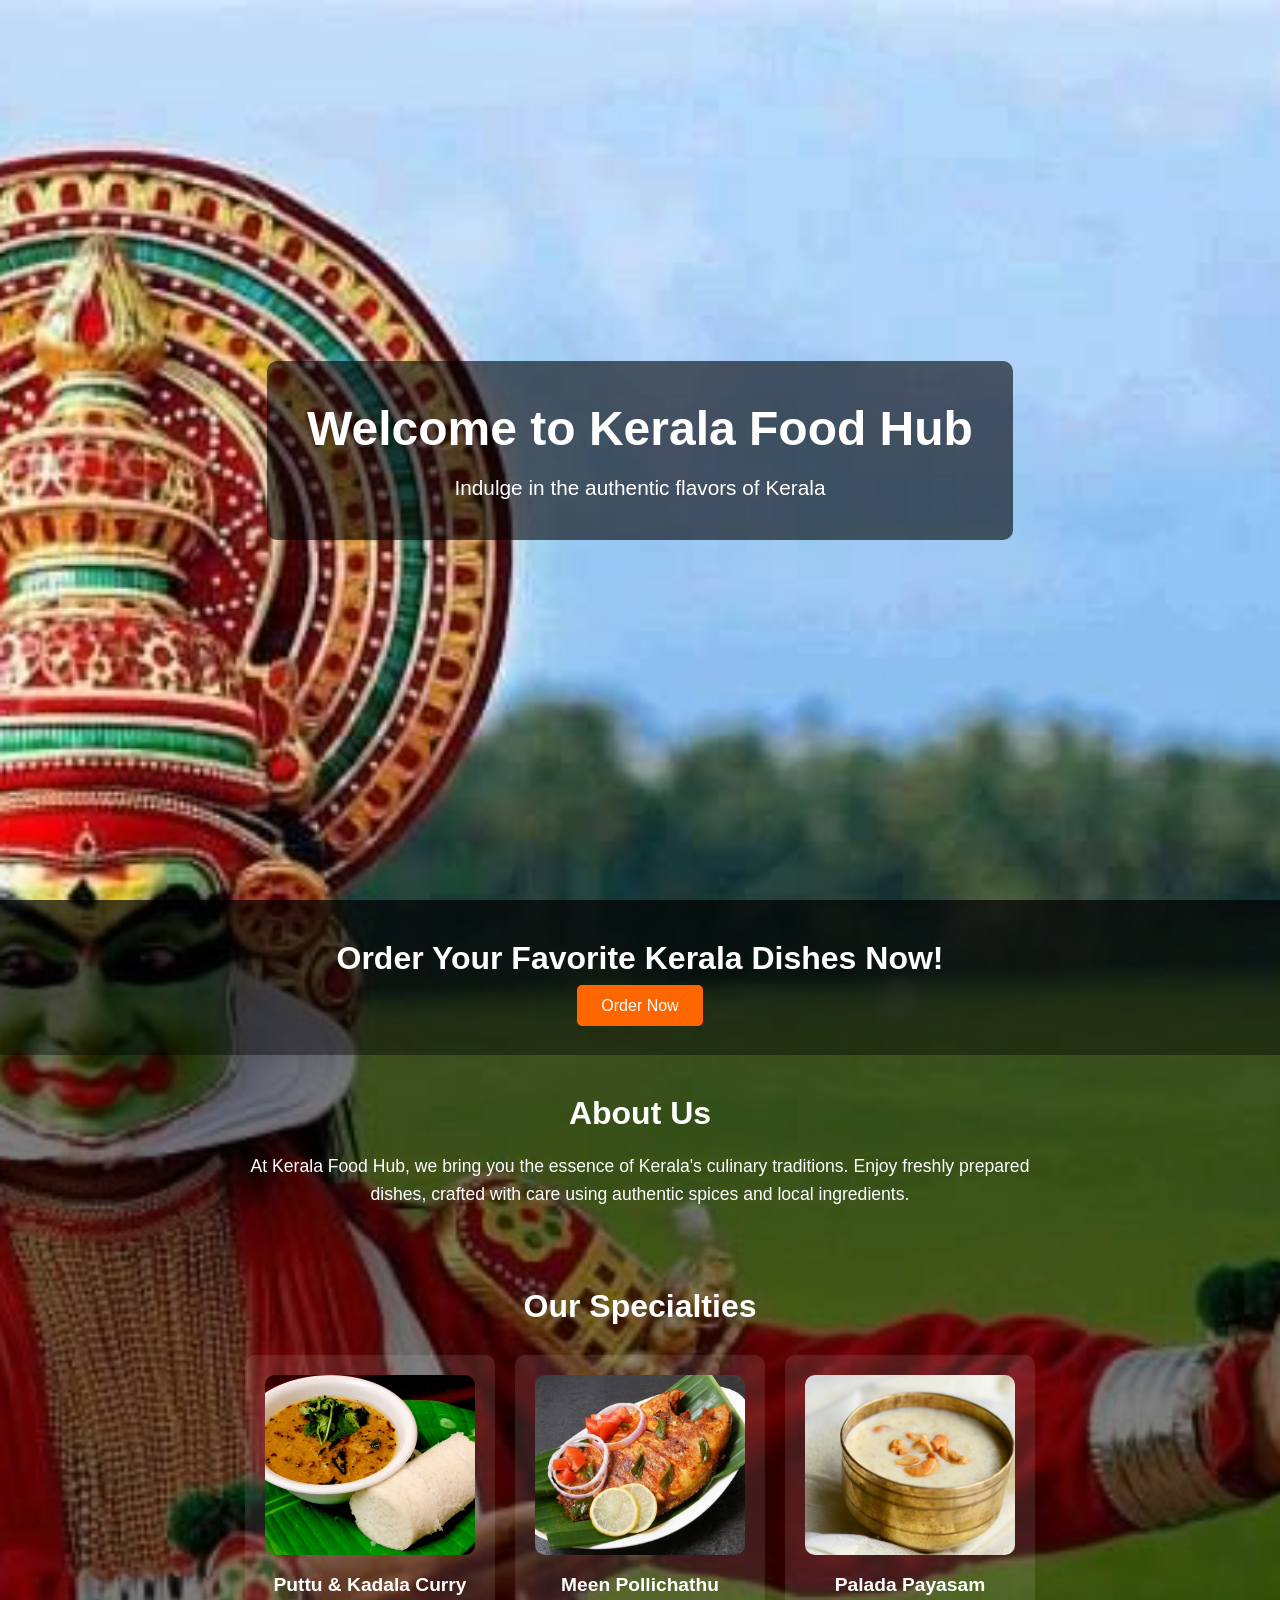
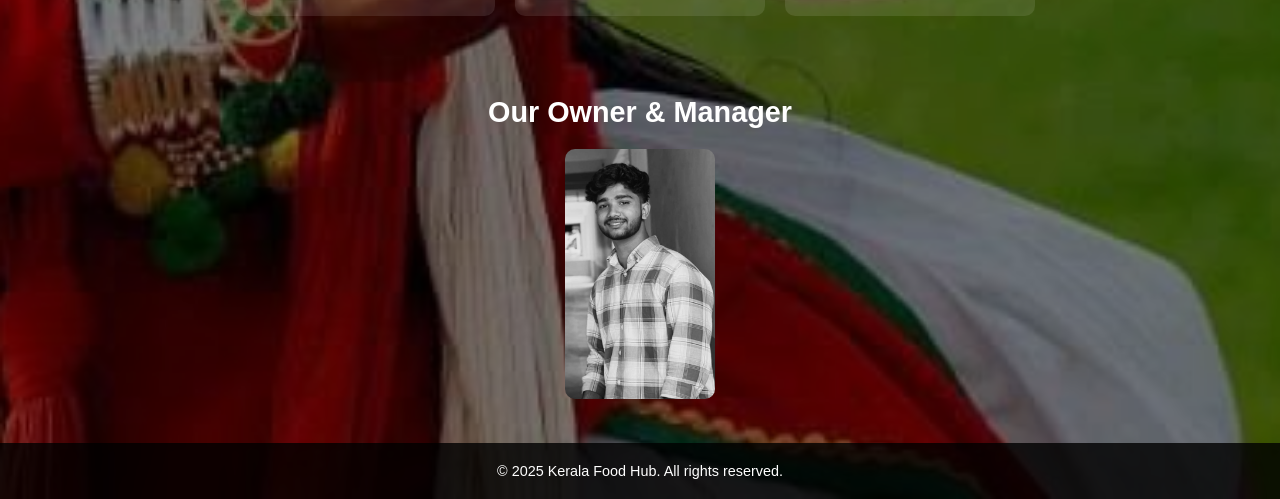
<file: home.html>
<!DOCTYPE html>
<html lang="en">
<head>
    <meta charset="UTF-8">
    <meta name="viewport" content="width=device-width, initial-scale=1.0">
    <title>Kerala Food Hub</title>

    <style>
        /* General Reset */
        * {
            margin: 0;
            padding: 0;
            box-sizing: border-box;
        }

        body {
            font-family: 'Poppins', sans-serif;
            color: #fff;
        }

        /* Hero Section */
        .hero {
            position: relative;
            height: 100vh;
            display: flex;
            align-items: center;
            justify-content: center;
            text-align: center;
        }

        .overlay {
            background-color: rgba(0, 0, 0, 0.6);
            padding: 40px;
            border-radius: 10px;
        }

        .hero h1 {
            font-size: 3rem;
            margin-bottom: 20px;
        }

        .hero p {
            font-size: 1.3rem;
        }

        /* Call to Action */
        .cta {
            background-color: rgba(0, 0, 0, 0.7);
            padding: 40px 20px;
            text-align: center;
        }

        .cta h2 {
            font-size: 2rem;
            margin-bottom: 20px;
        }

        .btn-secondary {
            text-decoration: none;
            background-color: #ff6600;
            padding: 12px 24px;
            color: #fff;
            border-radius: 5px;
            transition: background 0.3s;
        }

        .btn-secondary:hover {
            background-color: #e65c00;
        }

        /* About Section */
        .about {
            background-color: rgba(0, 0, 0, 0.5);
            padding: 40px 20px;
            text-align: center;
        }

        .about h2 {
            margin-bottom: 20px;
            font-size: 2rem;
        }

        .about p {
            max-width: 800px;
            margin: 0 auto;
            font-size: 1.1rem;
            line-height: 1.6;
        }

        /* Highlights */
        .highlights {
            padding: 40px 20px;
            text-align: center;
            background-color: rgba(0, 0, 0, 0.5);
        }

        .highlights h2 {
            margin-bottom: 30px;
            font-size: 2rem;
        }

        .highlight-container {
            display: flex;
            gap: 20px;
            justify-content: center;
            flex-wrap: wrap;
        }

        .highlight-item {
            background-color: rgba(255, 255, 255, 0.1);
            padding: 20px;
            border-radius: 10px;
            width: 250px;
            text-align: center;
        }

        .highlight-item img {
            width: 100%;
            height: 180px;
            object-fit: cover;
            border-radius: 10px;
        }

        .highlight-item h3 {
            margin-top: 15px;
            font-size: 1.2rem;
        }

        /* Owner Section */
        .owner {
            text-align: center;
            padding: 40px 20px;
            background-color: rgba(0, 0, 0, 0.5);
        }

        .owner h3 {
            margin-bottom: 20px;
            font-size: 1.8rem;
        }

        .owner img {
            width: 150px;
            height: 250px;
            border-radius: 10px;
            object-fit: cover;
        }

        /* Footer */
        footer {
            background-color: rgba(0, 0, 0, 0.9);
            text-align: center;
            padding: 20px;
            font-size: 0.9rem;
        }

        /* Responsive Queries */
        @media (max-width: 768px) {
            .hero h1 {
                font-size: 2rem;
            }

            .hero p {
                font-size: 1rem;
            }

            .highlight-container {
                flex-direction: column;
                align-items: center;
            }

            .highlight-item {
                width: 90%;
            }

            .owner img {
                width: 120px;
                height: 200px;
            }
        }

        @media (max-width: 480px) {
            .cta h2,
            .about h2,
            .highlights h2,
            .owner h3 {
                font-size: 1.5rem;
            }

            .btn-secondary {
                padding: 10px 20px;
                font-size: 1rem;
            }
        }
    </style>
</head>
<body style="background-image: url('bg1.jpg'); background-size: cover; background-repeat: no-repeat; background-position: center; margin: 0; padding: 0; font-family: 'Poppins', sans-serif;">

    <header class="hero">
        <div class="overlay">
            <h1>Welcome to Kerala Food Hub</h1>
            <p>Indulge in the authentic flavors of Kerala</p>
        </div>
    </header>

    <section class="cta">
        <h2>Order Your Favorite Kerala Dishes Now!</h2>
        <a href="menu.html" class="btn-secondary">Order Now</a>
    </section>

    <main>
        <section class="about">
            <h2>About Us</h2>
            <p>
                At Kerala Food Hub, we bring you the essence of Kerala's culinary traditions.
                Enjoy freshly prepared dishes, crafted with care using authentic spices and local ingredients.
            </p>
        </section>

        <section class="highlights">
            <h2>Our Specialties</h2>
            <div class="highlight-container">
                <div class="highlight-item">
                    <img src="puttukadala.jpg" alt="Puttu and Kadala Curry">
                    <h3>Puttu & Kadala Curry</h3>
                </div>
                <div class="highlight-item">
                    <img src="meen.jpg" alt="Meen Pollichathu">
                    <h3>Meen Pollichathu</h3>
                </div>
                <div class="highlight-item">
                    <img src="paalada.jpg" alt="Palada Payasam">
                    <h3>Palada Payasam</h3>
                </div>
            </div>
        </section>
    </main>

    <section class="owner">
        <h3><b>Our Owner & Manager</b></h3>
        <img src="harshan.jpg" alt="Owner">
    </section>

    <footer>
        <p>&copy; 2025 Kerala Food Hub. All rights reserved.</p>
    </footer>

</body>
</html>
</file>
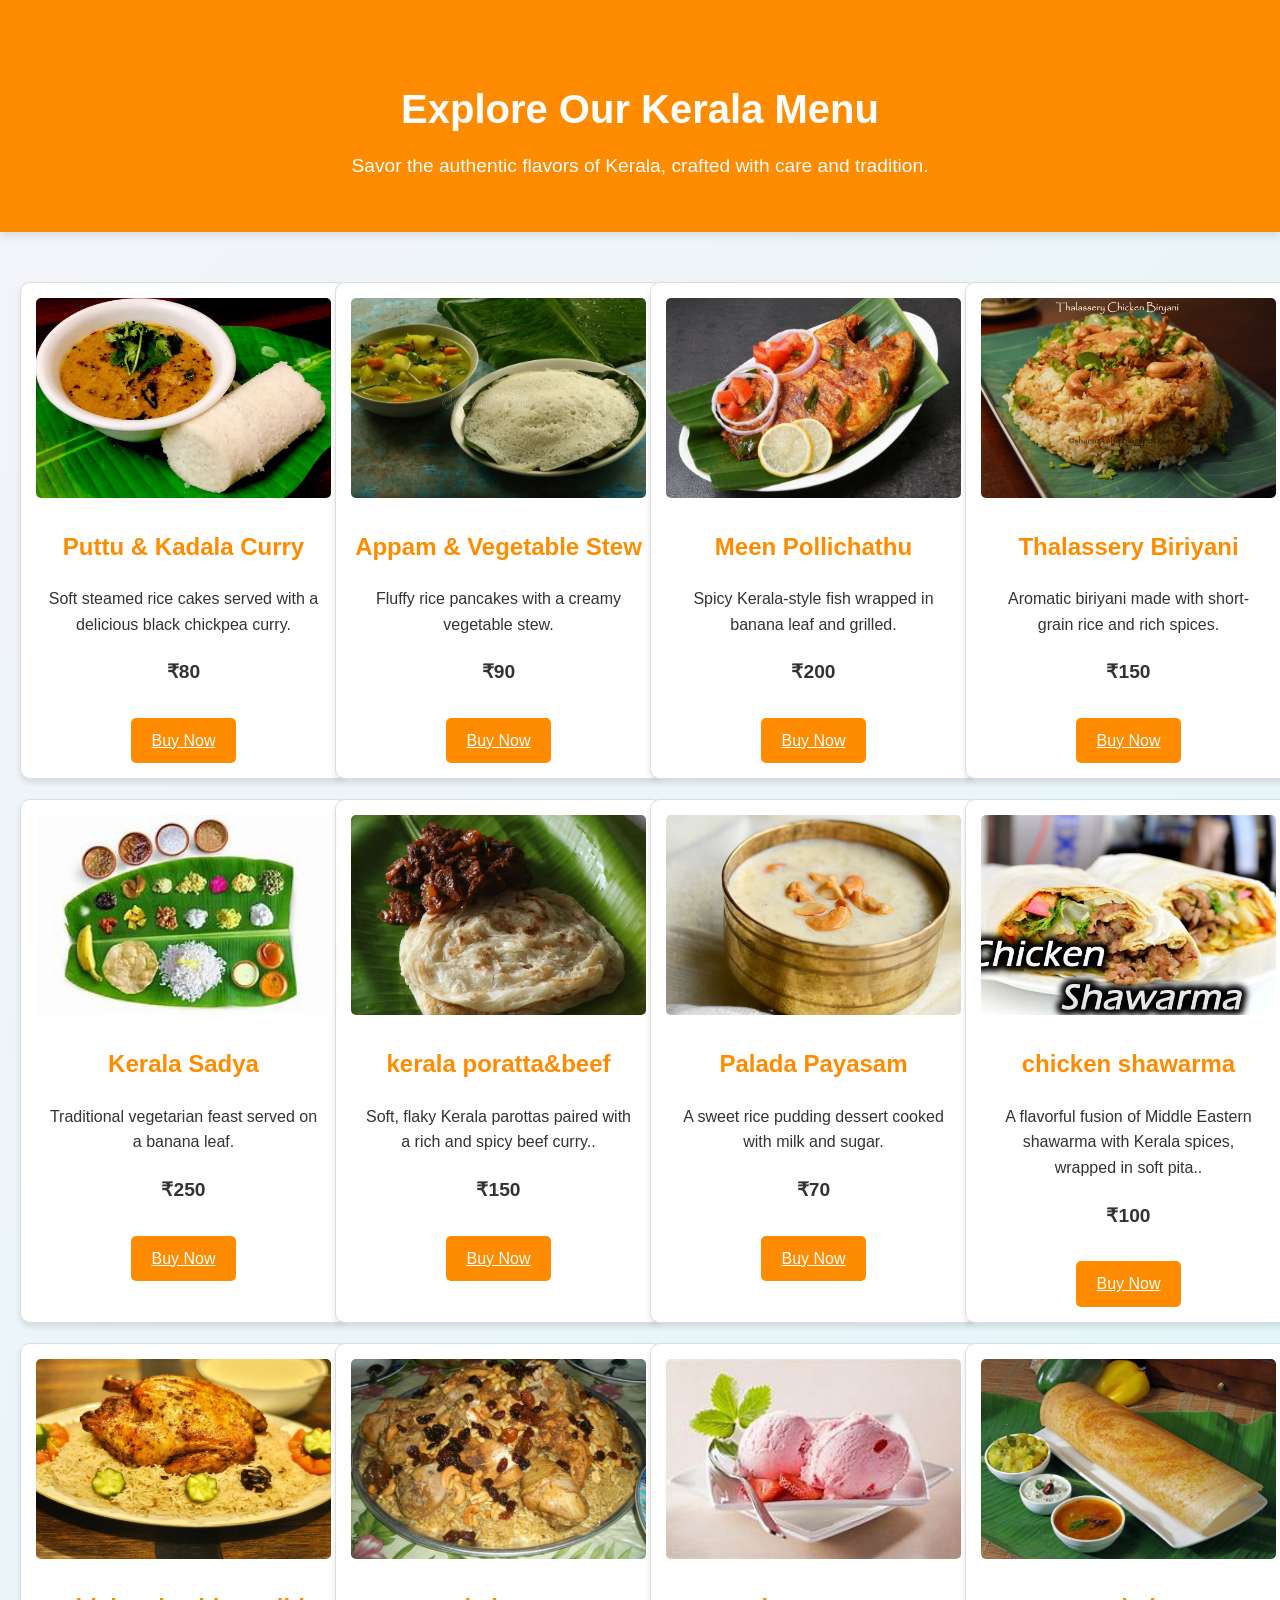
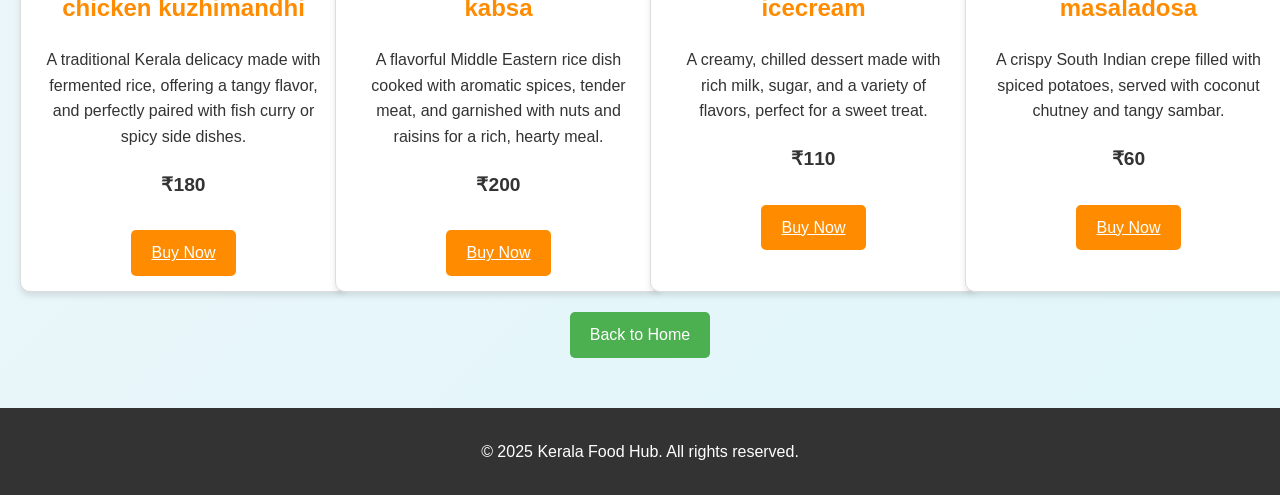
<file: menu.html>
<!DOCTYPE html>
<html lang="en">
<head>
    <meta charset="UTF-8">
    <meta name="viewport" content="width=device-width, initial-scale=1.0">
    <title>Kerala Food Menu</title>
    <link rel="stylesheet" href="styles.css">
</head>
<body>
    <header class="menu-header">
        <h1>Explore Our Kerala Menu</h1>
        <p>Savor the authentic flavors of Kerala, crafted with care and tradition.</p>
    </header>
    <main class="menu-container">
        <section class="menu-grid">
            <div class="menu-item">
                <img src="puttukadala.jpg" alt="Puttu and Kadala Curry">
                <h3>Puttu & Kadala Curry</h3>
                <p>Soft steamed rice cakes served with a delicious black chickpea curry.</p>
                <p class="price">₹80</p>
                <a href="payment.html?dish=puttu%20%26kadala%20curry" class="buy-btn">Buy Now</a>
            </div>
            <div class="menu-item">
                <img src="appam.webp" alt="Appam and Vegetable Stew">
                <h3>Appam & Vegetable Stew</h3>
                <p>Fluffy rice pancakes with a creamy vegetable stew.</p>
                <p class="price">₹90</p>
                <a href="payment.html?dish=appam%20%26 vegetable%20stew" class="buy-btn">Buy Now</a>
                
            </div>
            <div class="menu-item">
                <img src="meen.jpg" alt="Meen Pollichathu">
                <h3>Meen Pollichathu</h3>
                <p>Spicy Kerala-style fish wrapped in banana leaf and grilled.</p>
                <p class="price">₹200</p>
                <a href="payment.html?dish= %20 meen %20 pollichathu" class="buy-btn">Buy Now</a>
            </div>
            <div class="menu-item">
                <img src="biriyani.jpg" alt="Thalassery Biriyani">
                <h3>Thalassery Biriyani</h3>
                <p>Aromatic biriyani made with short-grain rice and rich spices.</p>
                <p class="price">₹150</p>
                <a href="payment.html?dish= %20 thalasseri %20 biriyani" class="buy-btn">Buy Now</a>
                
            </div>
            <div class="menu-item">
                <img src="sadya.jpeg" alt="Kerala Sadya">
                <h3>Kerala Sadya</h3>
                <p>Traditional vegetarian feast served on a banana leaf.</p>
                <p class="price">₹250</p>
                <a href="payment.html?dish= %20 kerala %20sadya" class="buy-btn">Buy Now</a>
            </div>
            <div class="menu-item">
                <img src="porottabeef.jpg" alt=" kerala poratta&beef">
                <h3> kerala poratta&beef</h3>
                <p>Soft, flaky Kerala parottas paired with a rich and spicy beef curry..</p>
                <p class="price">₹150</p>
                
                <a href="payment.html?dish=  porotta%26%20beef" class="buy-btn">Buy Now</a>
            </div>
            <div class="menu-item">
                <img src="paalada.jpg" alt="Palada Payasam">
                <h3>Palada Payasam</h3>
                <p>A sweet rice pudding dessert cooked with milk and sugar.</p>
                <p class="price">₹70</p>
                <a href="payment.html?dish= paalada%20 payasam" class="buy-btn">Buy Now</a>
            </div>
            <div class="menu-item">
                <img src="shawarma.jpg" alt="shawarma">
                <h3>chicken shawarma</h3>
                <p>A flavorful fusion of Middle Eastern shawarma with Kerala spices, wrapped in soft pita..</p>
                <p class="price">₹100</p>
                <a href="payment.html?dish= shawarma" class="buy-btn">Buy Now</a>
            </div>

            <div class="menu-item">
                <img src="kuzhimandhi.jpg" alt="kuzhimandhi">
                <h3> chicken kuzhimandhi</h3>
                <p> A traditional Kerala delicacy made with fermented rice, offering a tangy flavor, and perfectly paired with fish curry or spicy side dishes.</p>
                <p class="price">₹180</p>
                <a href="payment.html?dish= kuzhimandhi" class="buy-btn">Buy Now</a>
            </div>
            <div class="menu-item">
                <img src="Kabsa.jpg" alt="kabsa">
                <h3> kabsa</h3>
                <p>  A flavorful Middle Eastern rice dish cooked with aromatic spices, tender meat, and garnished with nuts and raisins for a rich, hearty meal.</p>
                <p class="price">₹200</p>
                <a href="payment.html?dish= kabsa" class="buy-btn">Buy Now</a>
            </div>

            <div class="menu-item">
                <img src="icecream.jpeg" alt="icecream">
                <h3> icecream</h3>
                <p> A creamy, chilled dessert made with rich milk, sugar, and a variety of flavors, perfect for a sweet treat.</p>
                <p class="price">₹110</p>
                <a href="payment.html?dish=icecream" class="buy-btn">Buy Now</a>
            </div>
            <div class="menu-item">
                <img src="masaladosa.jpg.crdownload" alt="masaladosa">
                <h3> masaladosa</h3>
                <p> A crispy South Indian crepe filled with spiced potatoes, served with coconut chutney and tangy sambar.</p>
                <p class="price">₹60</p>
                <a href="payment.html?dish=masaladosa" class="buy-btn">Buy Now</a>
            </div>


        </section>
        
<div class="back-to-home">
    <a href="index.html" class="back-btn">Back to Home</a>
</div>

    </main>
    <footer>
        <p>&copy; 2025 Kerala Food Hub. All rights reserved.</p>
    </footer>
</body>
</html>
</file>
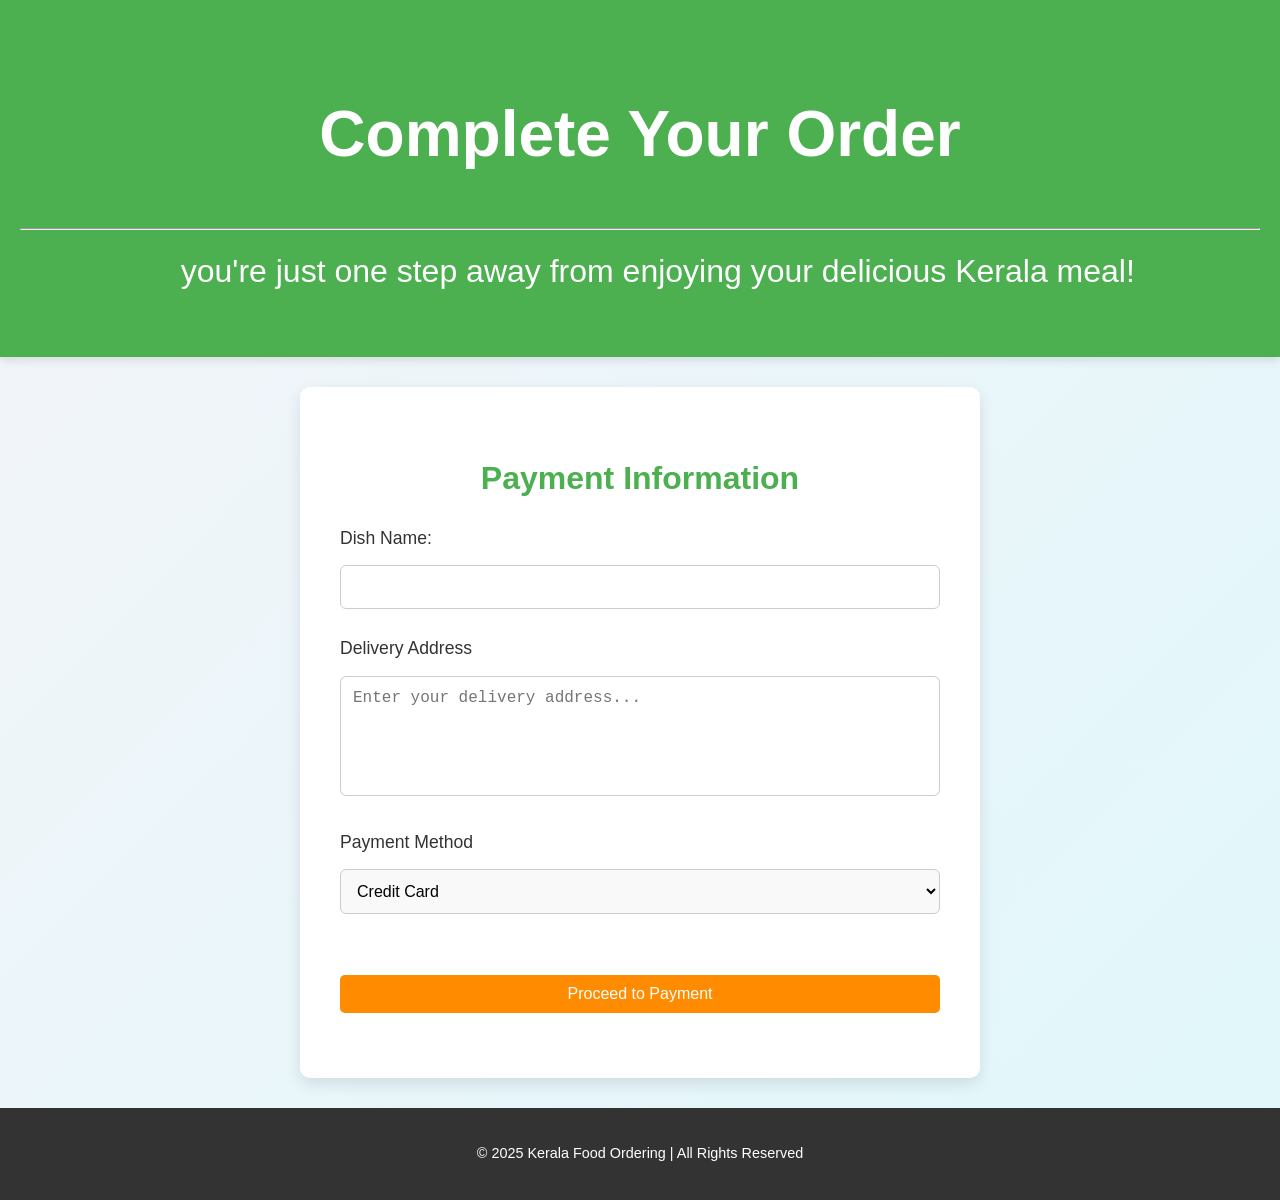
<file: payment.html>
<!DOCTYPE html>
<html lang="en">
<head>
    <meta charset="UTF-8">
    <meta name="viewport" content="width=device-width, initial-scale=1.0">
    <title>Payment Page</title>
    <link rel="stylesheet" href="styles.css">
</head>
<body bgcolor="white">
    <center>
        <!-- Header -->
        <header class="payment-header">
            <h1 align="center">Complete Your Order</h1>
            <p><hr> &nbsp;&nbsp;&nbsp;  you're just one step away from enjoying your delicious Kerala meal!</p>
        </header>

        <!-- Payment Form -->
        <div class="payment-form-container">
            <h2>Payment Information</h2>
            <form align="center" action="thankyou.html" method="GET">
                <div class="form-group">
                    <label for="dish">Dish Name:</label>
                    <input type="text" id="dish" name="dish" value="" readonly>
                </div>

                <div class="form-group">
                    <label for="address">Delivery Address</label>
                    <textarea id="address" name="address" placeholder="Enter your delivery address..." required></textarea>
                </div>

                <div class="form-group">
                    <label for="payment">Payment Method</label>
                    <select id="payment" name="payment" required>
                        <option value="credit-card">Credit Card</option>
                        <option value="debit-card">Debit Card</option>
                        <option value="upi">UPI</option>
                        <option value="cash on delivery"> cash on delivery</option>
                    </select>
                </div>

                <div class="form-group"><br>
                    <button type="submit" class="buy-btn">Proceed to Payment</button>
                </div>
            </form>
        </div>

        <!-- Footer -->
        <footer class="payment-footer">
            <p>&copy; 2025 Kerala Food Ordering | All Rights Reserved</p>
        </footer>

        <script>
            // Get the dish name from the URL query string
            const urlParams = new URLSearchParams(window.location.search);
            const dishName = urlParams.get('dish');
            document.getElementById('dish').value = dishName; // Set the dish name in the input field
        </script>
    </center>
</body>
</html>
</file>
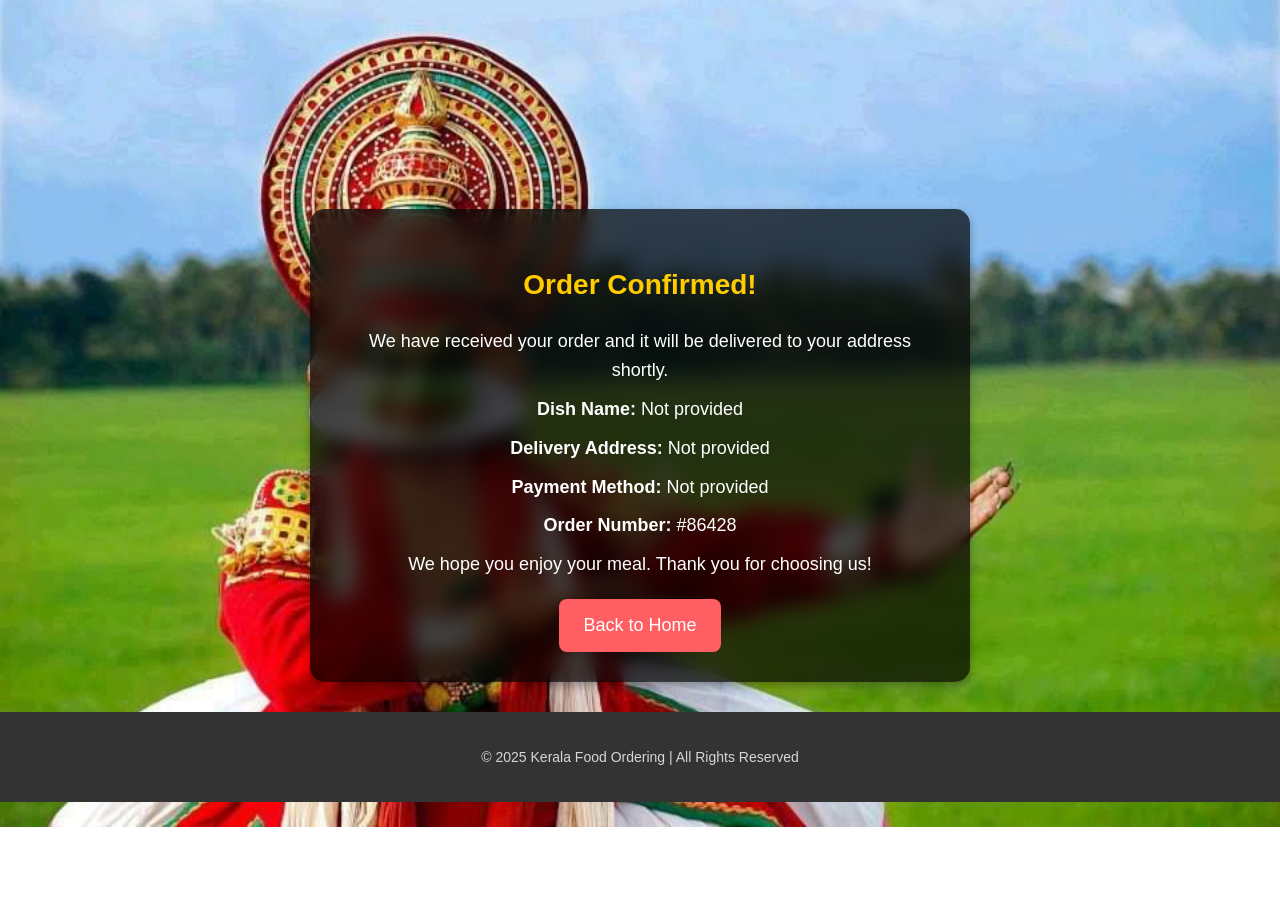
<file: thankyou.html>
<!DOCTYPE html>
<html lang="en">
<head>
    <meta charset="UTF-8">
    <meta name="viewport" content="width=device-width, initial-scale=1.0">
    <title>Thank You</title>
    <link rel="stylesheet" href="styles.css">
    <style>
        /* Background and Page Styling */
        body {
            font-family: 'Poppins', sans-serif;
            background-image: url('bg1.jpg');
            background-size: cover;
            background-repeat: no-repeat;
            background-position: center;
            color: white;
            text-align: center;
            margin: 0;
            padding: 0;
        }

        /* Header Styling */
        .thankyou-header {
            padding: 50px 20px;
        }

        .header-title {
            font-size: 50px;
            font-weight: bold;
            color: #ffcc00;
            text-shadow: 2px 2px 8px rgba(0, 0, 0, 0.5);
        }

        .header-subtitle {
            font-size: 24px;
            margin-top: 10px;
            color: white;
        }

        /* Thank You Message Styling */
        .thankyou-container {
            max-width: 600px;
            background: rgba(0, 0, 0, 0.7);
            padding: 30px;
            border-radius: 15px;
            box-shadow: 0 4px 10px rgba(0, 0, 0, 0.3);
            margin: 20px auto;
            backdrop-filter: blur(10px);
        }

        .thankyou-message h2 {
            font-size: 28px;
            color: #ffcc00;
        }

        .thankyou-message p {
            font-size: 18px;
            margin: 10px 0;
        }

        /* Button Styling */
        .thankyou-btn-container {
            margin-top: 20px;
        }

        .back-home-btn {
            display: inline-block;
            padding: 12px 24px;
            font-size: 18px;
            background: #ff5e62;
            color: white;
            text-decoration: none;
            border-radius: 8px;
            transition: 0.3s;
        }

        .back-home-btn:hover {
            background: #e64a19;
        }

        /* Footer */
        .thankyou-footer {
            margin-top: 30px;
            font-size: 14px;
            color: rgba(255, 255, 255, 0.8);
        }
    </style>
</head>
<body>
    <!-- Header Section -->
    
     <center>  <h1 class="header-title">THANK YOU!</h1>
        <p class="header-subtitle">Your delicious Kerala meal is on the way!</p>
     </center>

    <!-- Main Content -->
    <div class="thankyou-container">
        <div class="thankyou-message">
            <h2>Order Confirmed!</h2>
            <p>We have received your order and it will be delivered to your address shortly.</p>
            
            <!-- Display the order details -->
            <p><strong>Dish Name:</strong> <span id="dish-name"></span></p>
            <p><strong>Delivery Address:</strong> <span id="delivery-address"></span></p>
            <p><strong>Payment Method:</strong> <span id="payment-method"></span></p>

            <p><strong>Order Number:</strong> <span id="order-number"></span></p>
            <p>We hope you enjoy your meal. Thank you for choosing us!</p>
        </div>

        <!-- Call-to-Action Button -->
        <div class="thankyou-btn-container">
            <a href="home.html" class="back-home-btn">Back to Home</a>
        </div>
    </div>

    <!-- Footer -->
    <footer class="thankyou-footer">
        <p>&copy; 2025 Kerala Food Ordering | All Rights Reserved</p>
    </footer>

    <!-- JavaScript to handle the URL query parameters and trigger animations -->
    <script>
        window.onload = function () {
            // Get the order details from the URL query string
            const urlParams = new URLSearchParams(window.location.search);
            const dishName = urlParams.get('dish');
            const address = urlParams.get('address');
            const paymentMethod = urlParams.get('payment');

            // Generate a random 5-digit order number
            const orderNumber = Math.floor(10000 + Math.random() * 90000);

            // Set the order details on the page
            document.getElementById('dish-name').textContent = dishName ? dishName : "Not provided";
            document.getElementById('delivery-address').textContent = address ? address : "Not provided";
            document.getElementById('payment-method').textContent = paymentMethod ? paymentMethod : "Not provided";
            document.getElementById('order-number').textContent = `#${orderNumber}`;
        }
    </script>
</body>
</html>
</file>
<file: styles.css>
/* General Styles */
body {
    font-family: 'Arial', sans-serif;
    margin: 0;
    padding: 0;
    color: #333;
    background-color: #f8f8f8;
    line-height: 1.6;
}

/* Header Section (Hero) */
.hero {
    background-image: url('background.jpg');
    background-size: cover;
    background-position: center;
    height: 100vh;
    color: #fff;
    position: relative;
    display: flex;
    align-items: center;
    justify-content: center;
    text-align: center;
}

.hero .overlay {
    background-color: rgba(0, 0, 0, 0.5);
    padding: 20px;
    border-radius: 10px;
}

.hero h1 {
    font-size: 3rem;
    margin-bottom: 10px;
}

.hero p {
    font-size: 1.5rem;
    margin-bottom: 20px;
}

.hero .btn-primary {
    background-color: #ff8c00;
    color: #fff;
    padding: 15px 25px;
    text-decoration: none;
    font-size: 1.2rem;
    border-radius: 5px;
    transition: background-color 0.3s;
}

.hero .btn-primary:hover {
    background-color: #e07500;
}

/* About Section */
.about {
    padding: 50px 20px;
    text-align: center;
    background-color: #fff;
}

.about h2 {
    font-size: 2rem;
    color: #444;
    margin-bottom: 15px;
}

/* Highlights Section */
.highlights {
    padding: 50px 20px;
    background-color: #f2f2f2;
    text-align: center;
}

.highlights h2 {
    font-size: 2rem;
    color: #444;
    margin-bottom: 30px;
}

.highlight-container {
    display: flex;
    justify-content: center;
    gap: 20px;
    flex-wrap: wrap;
}

.highlight-item {
    width: 300px;
    text-align: center;
}

.highlight-item img {
    width: 100%;
    border-radius: 10px;
    margin-bottom: 10px;
}

.highlight-item h3 {
    font-size: 1.2rem;
    color: #333;
}

/* Call to Action Section */
.cta {
    padding: 50px 20px;
    text-align: center;
    background-color: #ff8c00;
    color: #fff;
}

.cta h2 {
    font-size: 2rem;
    margin-bottom: 20px;
}

.cta .btn-secondary {
    background-color: #fff;
    color: #ff8c00;
    padding: 15px 25px;
    text-decoration: none;
    font-size: 1.2rem;
    border-radius: 5px;
    transition: color 0.3s, background-color 0.3s;
}

.cta .btn-secondary:hover {
    background-color: #e07500;
    color: #fff;
}

/* Footer */
footer {
    background-color: #333;
    color: #fff;
    text-align: center;
    padding: 10px 0;
}
/* Styling for Hero Section */
.hero {
    background-image: url('bg1.jpg'); /* Path to your image */
    background-size: cover; /* Ensures the image covers the entire section */
    background-position: center; /* Centers the image */
    background-repeat: no-repeat; /* Prevents tiling */
    height: 100vh; /* Sets the height of the hero section to fill the screen */
    display: flex; /* Aligns content inside */
    align-items: center; /* Centers content vertically */
    justify-content: center; /* Centers content horizontally */
    position: relative;
    color: #fff; /* Sets text color to white */
    text-align: center;
}
.hero .overlay {
    background-color: rgba(0, 0, 0, 0.5); /* Black overlay with 50% opacity */
    width: 100%;
    height: 100%;
    position: absolute;
    top: 0;
    left: 0;
}

/* Menu Item Container */
.menu-item {
    display: flex; /* Enables flexbox for alignment */
    flex-direction: column; /* Ensures content stacks vertically (image, text, price) */
    align-items: center; /* Centers the image and content horizontally */
    text-align: center; /* Centers text horizontally */
    background-color: #fff;
    border: 1px solid #ddd;
    border-radius: 10px;
    overflow: hidden;
    box-shadow: 0 4px 6px rgba(0, 0, 0, 0.1);
    transition: transform 0.3s, box-shadow 0.3s;
    width: 100%;
    max-width: 320px;
    padding: 15px; /* Adds some spacing inside the container */
}

/* Menu Item Image */
.menu-item img {
    width: 80%; /* Sets the image width to 80% of the container */
    height: auto; /* Maintains the aspect ratio */
    object-fit: cover; /* Crops if necessary to fit the dimensions without distortion */
    margin-bottom: 15px; /* Adds spacing below the image */
    border-radius: 5px; /* Optional: Adds rounded corners */
}
/* General Body Styles */
body {
    font-family: 'Arial', sans-serif;
    margin: 0;
    padding: 0;
    color: #333;
    background-color: #f9f9f9;
    line-height: 1.6;
}

/* Menu Header */
header.menu-header {
    text-align: center;
    padding: 50px 20px;
    background-color: #ff8c00;
    color: #fff;
}

header.menu-header h1 {
    font-size: 2.5rem;
    margin-bottom: 10px;
}

header.menu-header p {
    font-size: 1.2rem;
    margin: 0;
}

/* Menu Grid Container */
.menu-container {
    padding: 50px 20px;
}

/* Responsive Grid Layout */
.menu-grid {
    display: grid;
    grid-template-columns: repeat(auto-fill, minmax(250px, 1fr)); /* Creates responsive columns */
    gap: 20px; /* Space between the grid items */
}

/* Individual Menu Item */
.menu-item {
    background-color: #fff;
    border: 1px solid #ddd;
    border-radius: 10px;
    overflow: hidden;
    text-align: center;
    box-shadow: 0 4px 6px rgba(0, 0, 0, 0.1);
    transition: transform 0.3s, box-shadow 0.3s;
    padding: 15px;
}

.menu-item img {
    width: 100%; /* Ensures image fills the container */
    height: 200px; /* Fixed height for all images */
    object-fit: cover; /* Maintains aspect ratio while covering the space */
    margin-bottom: 15px;
    border-radius: 5px;
}

.menu-item h3 {
    font-size: 1.5rem;
    margin: 15px 0 10px;
    color: #ff8c00;
}

.menu-item p {
    font-size: 1rem;
    margin: 10px;
}

.menu-item .price {
    font-size: 1.2rem;
    font-weight: bold;
    color: #333;
    margin-bottom: 20px;
}

/* Hover Effects for Menu Items */
.menu-item:hover {
    transform: translateY(-10px);
    box-shadow: 0 8px 12px rgba(0, 0, 0, 0.2);
}

/* Footer */
footer {
    text-align: center;
    padding: 15px 0;
    background-color: #333;
    color: #fff;
}
/* Styling the Buy Now Button */
.buy-btn {
    background-color: #ff8c00;  /* Kerala-themed color */
    color: white;
    border: none;
    padding: 10px 20px;
    margin-top: 10px;
    font-size: 1rem;
    cursor: pointer;
    border-radius: 5px;
    transition: background-color 0.3s, transform 0.3s;
}

/* Hover effect for the button */
.buy-btn:hover {
    background-color: #e07b00;  /* Darker shade when hovered */
    transform: translateY(-3px);  /* Slight lift effect */
}

/* Focus effect for accessibility */
.buy-btn:focus {
    outline: none;
    box-shadow: 0 0 5px #ff8c00;
}
/* Styling the 'Back to Home' button */
.back-btn {
    display: inline-block;
    background-color: #4CAF50;  /* Green color */
    color: white;
    padding: 10px 20px;
    border-radius: 5px;
    text-decoration: none;
    font-size: 1rem;
    transition: background-color 0.3s, transform 0.3s;
}

.back-btn:hover {
    background-color: #45a049;  /* Darker green on hover */
    transform: translateY(-3px);  /* Slight lift effect */
}

/* Optional: Center the button */
.back-to-home {
    text-align: center;
    margin-top: 20px;
}
/* General Styles */
body {
    font-family: 'Arial', sans-serif;
    background: linear-gradient(135deg, #f4f4f9, #e0f7fa);
    color: #333;
    margin: 0;
    padding: 0;
    box-sizing: border-box;
}

header {
    background-color: #4CAF50;
    color: white;
    text-align: center;
    padding: 40px 20px;
    font-size: 2rem;
    box-shadow: 0 4px 8px rgba(0, 0, 0, 0.1);
}

header p {
    font-size: 1.2rem;
    margin-top: 10px;
    font-weight: 300;
}

/* Payment Form Container */
.payment-form-container {
    max-width: 600px;
    margin: 30px auto;
    background-color: white;
    padding: 40px;
    border-radius: 10px;
    box-shadow: 0 6px 15px rgba(0, 0, 0, 0.1);
    text-align: center;
    animation: fadeIn 0.8s ease-out;
}

.payment-form-container h2 {
    font-size: 2rem;
    color: #4CAF50;
    margin-bottom: 20px;
    font-weight: 600;
}

.form-group {
    margin-bottom: 25px;
    text-align: left;
}

label {
    display: block;
    font-size: 1.1rem;
    color: #333;
    margin-bottom: 8px;
}

input, select, textarea {
    width: 100%;
    padding: 12px;
    font-size: 1rem;
    border: 1px solid #ccc;
    border-radius: 6px;
    margin-top: 5px;
    box-sizing: border-box;
}

textarea {
    height: 120px;
    resize: none;
}

select {
    background-color: #f9f9f9;
}

button {
    background-color: #4CAF50;
    color: white;
    padding: 15px 25px;
    font-size: 1.1rem;
    border: none;
    border-radius: 5px;
    cursor: pointer;
    transition: background-color 0.3s, transform 0.3s;
    width: 100%;
}

button:hover {
    background-color: #45a049;
    transform: translateY(-3px);
}

/* Footer */
.payment-footer {
    text-align: center;
    padding: 20px;
    background-color: #333;
    color: white;
    font-size: 0.9rem;
}

/* Responsive Styles */
@media (max-width: 600px) {
    .payment-form-container {
        width: 90%;
        padding: 25px;
    }

    header h1 {
        font-size: 1.8rem;
    }

    button {
        font-size: 1rem;
        padding: 12px 20px;
    }
}

/* Animation for Form */
@keyframes fadeIn {
    0% {
        opacity: 0;
        transform: translateY(20px);
    }
    100% {
        opacity: 1;
        transform: translateY(0);
    }
}/* General Styles */
body {
    font-family: 'Arial', sans-serif;
    background: linear-gradient(135deg, #f4f4f9, #e0f7fa);
    color: #333;
    margin: 0;
    padding: 0;
    box-sizing: border-box;
}

/* Header Section */
.thankyou-header {
    background-color: #4CAF50;
    color: white;
    text-align: center;
    padding: 60px 20px;
    font-size: 2.5rem;
    box-shadow: 0 4px 8px rgba(0, 0, 0, 0.1);
    animation: fadeInHeader 1s ease-out;
}

.header-title {
    opacity: 0;
}

.header-subtitle {
    opacity: 0;
    animation: fadeInSubtitle 1s ease-out 0.5s;
}

/* Header Animations */
@keyframes fadeInHeader {
    0% {
        opacity: 0;
        transform: translateY(-30px);
    }
    100% {
        opacity: 1;
        transform: translateY(0);
    }
}

@keyframes fadeInSubtitle {
    0% {
        opacity: 0;
        transform: translateY(-20px);
    }
    100% {
        opacity: 1;
        transform: translateY(0);
    }
}

/* Thank You Message Container */
.thankyou-container {
    max-width: 600px;
    margin: 50px auto;
    background-color: white;
    padding: 40px;
    border-radius: 10px;
    box-shadow: 0 6px 15px rgba(0, 0, 0, 0.1);
    text-align: center;
    animation: fadeInMessage 1.2s ease-out;
}

.thankyou-message h2 {
    font-size: 2.5rem;
    color: #4CAF50;
    margin-bottom: 20px;
    font-weight: 600;
}

.thankyou-message p {
    font-size: 1.2rem;
    margin-bottom: 15px;
}

/* Message Animation */
@keyframes fadeInMessage {
    0% {
        opacity: 0;
        transform: translateY(30px);
    }
    100% {
        opacity: 1;
        transform: translateY(0);
    }
}

/* Button Section */
.thankyou-btn-container {
    margin-top: 30px;
}

.back-home-btn {
    background-color: #4CAF50;
    color: white;
    padding: 15px 25px;
    font-size: 1.2rem;
    border: none;
    border-radius: 5px;
    cursor: pointer;
    text-decoration: none;
    transition: background-color 0.3s, transform 0.3s;
}

.back-home-btn:hover {
    background-color: #45a049;
    transform: translateY(-3px);
}

/* Button Animation */
@keyframes animateBtn {
    0% {
        opacity: 0;
        transform: scale(0.9);
    }
    100% {
        opacity: 1;
        transform: scale(1);
    }
}

/* Footer */
.thankyou-footer {
    text-align: center;
    padding: 20px;
    background-color: #333;
    color: white;
    font-size: 0.9rem;
}

/* Button Animation on load */
.animate-btn {
    animation: animateBtn 1s ease-out 1.5s forwards;
}

/* Responsive Styles */
@media (max-width: 600px) {
    .thankyou-header h1 {
        font-size: 2rem;
    }

    .thankyou-message p {
        font-size: 1rem;
    }

    .back-home-btn {
        font-size: 1rem;
        padding: 12px 20px;
    }
}

.hero {
    background-image: url('bg1.jpg');
    background-size: cover;
    background-position: center;
    height: 90vh;
    color: #fff;
    position: relative;
    display: flex;
    align-items: center;
    justify-content: center;
    text-align: center;
}
.owner {
    display: flex;
    align-items: center;
    justify-content: center;
    padding: 50px 20px;
    background-color: #f9f9f9;
    text-align: center;
    gap: 30px;
    flex-wrap: wrap;
    border-top: 2px solid #ddd;
}

.owner img {
    width: 200px;
    height: 250px;
    border-radius: 10%;
    object-fit: cover;
    box-shadow: 0 4px 6px rgba(0, 0, 0, 0.1);
}

.header-title {
    font-size: 50px;
    font-weight: bold;
    color: #ffcc00;
    text-shadow: 2px 2px 8px rgba(0, 0, 0, 0.5);
    animation: none !important; /* Prevents any animation from hiding it */
}

.header-subtitle {
    font-size: 24px;
    margin-top: 10px;
    color: white;
    animation: none !important; /* Ensures it does not fade away */
}
.thankyou-header {
    background: none; /* Remove any background color */
    text-align: center;
    padding: 50px 0;
}

.header-title {
    font-size: 60px; /* Make it bigger */
    font-weight: bold;
    color: white; /* Change this if the background is white */
    text-shadow: 3px 3px 10px rgba(231, 218, 218, 0.8); /* Add a shadow for visibility */
}

.header-subtitle {
    font-size: 24px;
    color: #ffcc00; /* Bright color for contrast */
    font-weight: bold;
    margin-top: 10px;
}
</file>
